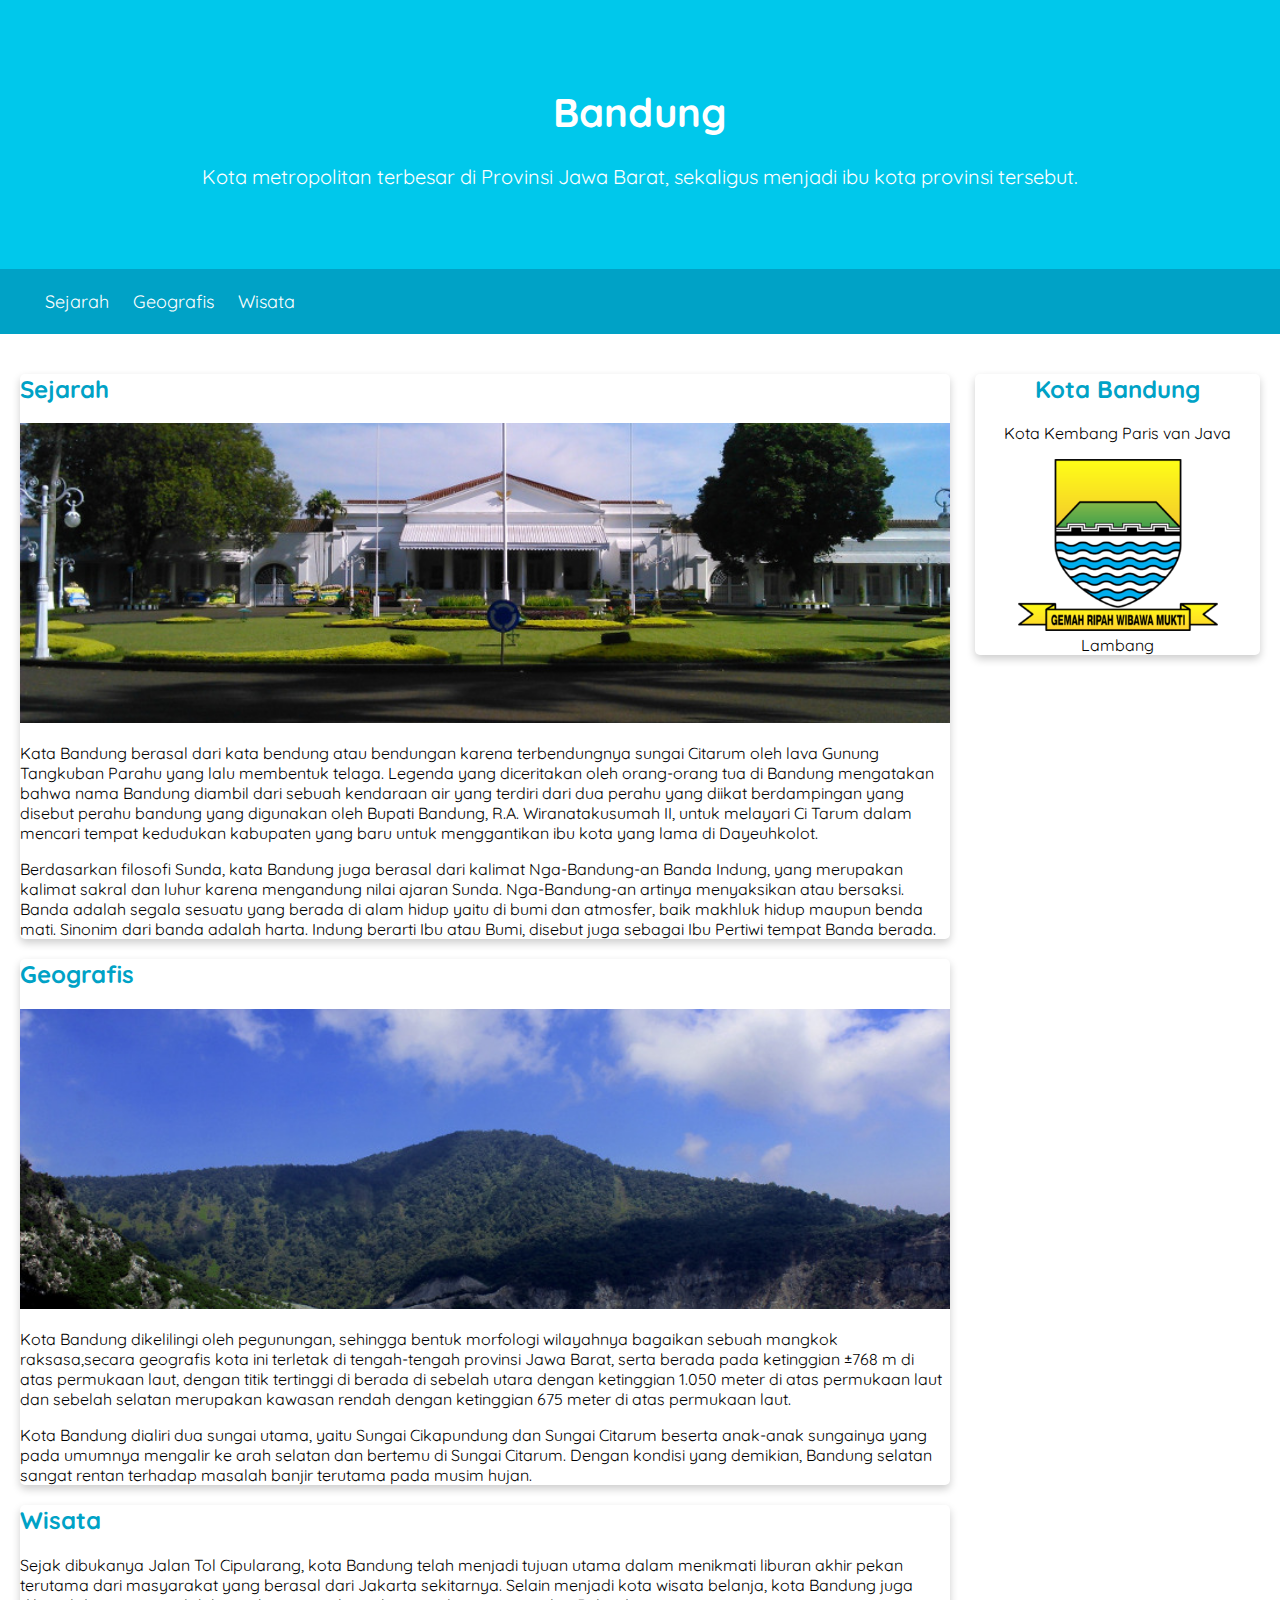
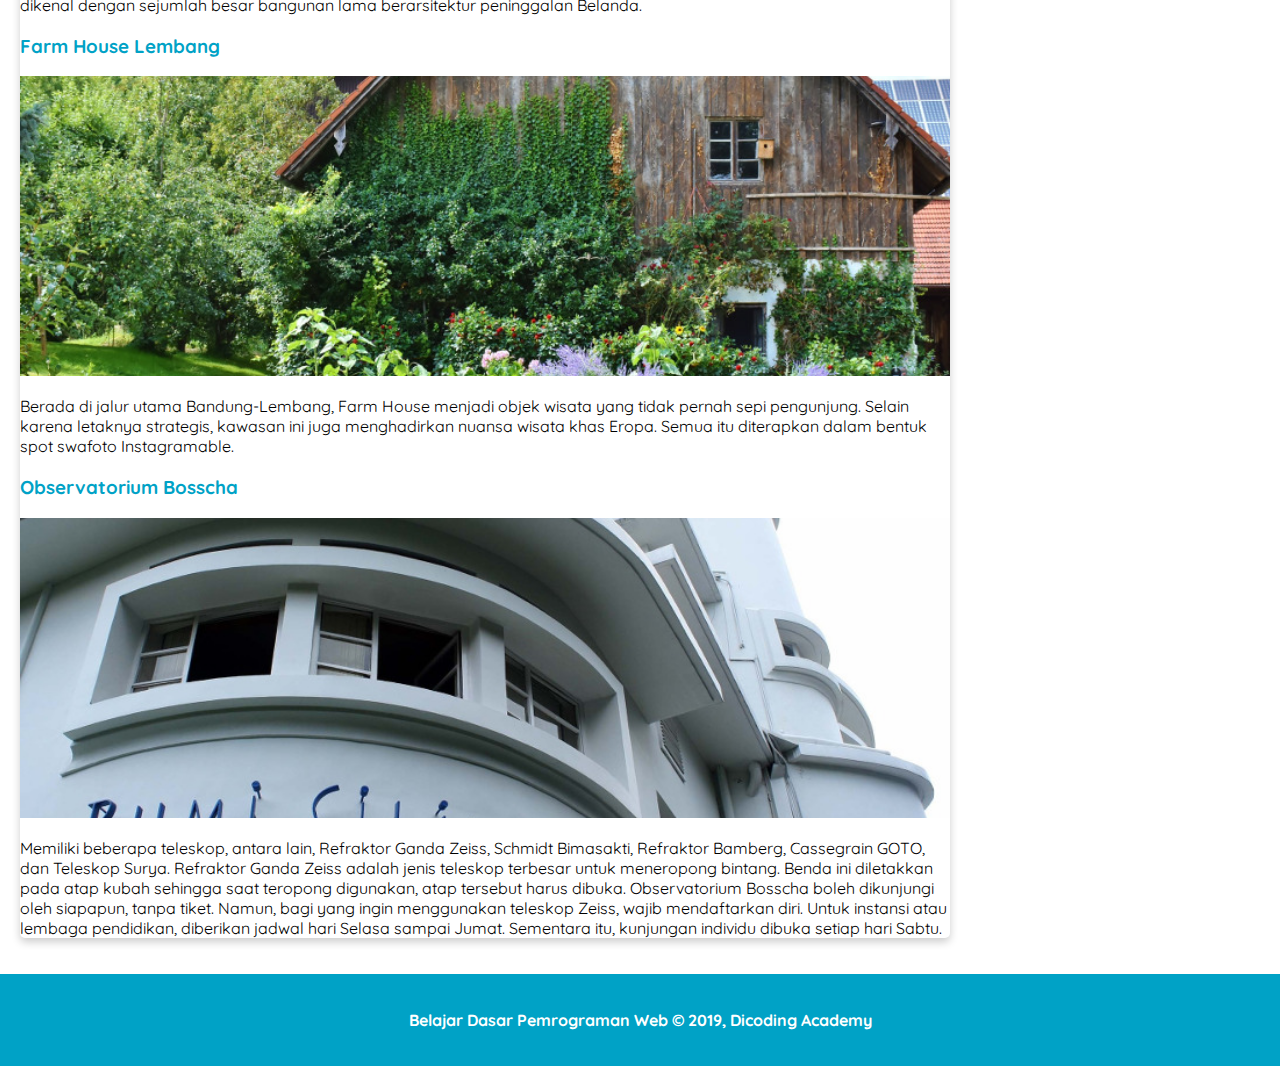
<file: index.html>
<!DOCTYPE html>
<html>
  <head>
    <meta name="viewport" content="width=device-width, initial-scale=1" />
    <title>Kota Bandung</title>
    <link rel="stylesheet" href="styles/style.css" />
  </head>
  <body>
    <header>
      <div class="jumbotron">
        <h1>Bandung</h1>
        <p>
          Kota metropolitan terbesar di Provinsi Jawa Barat, sekaligus menjadi
          ibu kota provinsi tersebut.
        </p>
      </div>

      <nav>
        <ul>
          <li><a href="#sejarah">Sejarah</a></li>
          <li><a href="#geografis">Geografis</a></li>
          <li><a href="#wisata">Wisata</a></li>
        </ul>
      </nav>
    </header>
    <main>
      <div id="content">
        <article class="card">
          <h2 id="sejarah">Sejarah</h2>
          <img src="image/history.jpg" class="featured-image" alt="sejarah" />
          <p>
            Kata Bandung berasal dari kata bendung atau bendungan karena
            terbendungnya sungai Citarum oleh lava Gunung Tangkuban Parahu yang
            lalu membentuk telaga. Legenda yang diceritakan oleh orang-orang tua
            di Bandung mengatakan bahwa nama Bandung diambil dari sebuah
            kendaraan air yang terdiri dari dua perahu yang diikat berdampingan
            yang disebut perahu bandung yang digunakan oleh Bupati Bandung, R.A.
            Wiranatakusumah II, untuk melayari Ci Tarum dalam mencari tempat
            kedudukan kabupaten yang baru untuk menggantikan ibu kota yang lama
            di Dayeuhkolot.
          </p>

          <p>
            Berdasarkan filosofi Sunda, kata Bandung juga berasal dari kalimat
            Nga-Bandung-an Banda Indung, yang merupakan kalimat sakral dan luhur
            karena mengandung nilai ajaran Sunda. Nga-Bandung-an artinya
            menyaksikan atau bersaksi. Banda adalah segala sesuatu yang berada
            di alam hidup yaitu di bumi dan atmosfer, baik makhluk hidup maupun
            benda mati. Sinonim dari banda adalah harta. Indung berarti Ibu atau
            Bumi, disebut juga sebagai Ibu Pertiwi tempat Banda berada.
          </p>
        </article>

        <article class="card">
          <h2 id="geografis">Geografis</h2>
          <img
            src="image/geografis.jpg"
            class="featured-image"
            alt="geografis"
          />
          <p>
            Kota Bandung dikelilingi oleh pegunungan, sehingga bentuk morfologi
            wilayahnya bagaikan sebuah mangkok raksasa,secara geografis kota ini
            terletak di tengah-tengah provinsi Jawa Barat, serta berada pada
            ketinggian ±768 m di atas permukaan laut, dengan titik tertinggi di
            berada di sebelah utara dengan ketinggian 1.050 meter di atas
            permukaan laut dan sebelah selatan merupakan kawasan rendah dengan
            ketinggian 675 meter di atas permukaan laut.
          </p>

          <p>
            Kota Bandung dialiri dua sungai utama, yaitu Sungai Cikapundung dan
            Sungai Citarum beserta anak-anak sungainya yang pada umumnya
            mengalir ke arah selatan dan bertemu di Sungai Citarum. Dengan
            kondisi yang demikian, Bandung selatan sangat rentan terhadap
            masalah banjir terutama pada musim hujan.
          </p>
        </article>

        <article class="card">
          <h2 id="wisata">Wisata</h2>
          <p>
            Sejak dibukanya Jalan Tol Cipularang, kota Bandung telah menjadi
            tujuan utama dalam menikmati liburan akhir pekan terutama dari
            masyarakat yang berasal dari Jakarta sekitarnya. Selain menjadi kota
            wisata belanja, kota Bandung juga dikenal dengan sejumlah besar
            bangunan lama berarsitektur peninggalan Belanda.
          </p>

          <h3>Farm House Lembang</h3>
          <img
            src="image/farm-house.jpg"
            class="featured-image"
            alt="farm house"
          />
          <p>
            Berada di jalur utama Bandung-Lembang, Farm House menjadi objek
            wisata yang tidak pernah sepi pengunjung. Selain karena letaknya
            strategis, kawasan ini juga menghadirkan nuansa wisata khas Eropa.
            Semua itu diterapkan dalam bentuk spot swafoto Instagramable.
          </p>

          <h3>Observatorium Bosscha</h3>
          <img src="image/bosscha.jpg" class="featured-image" alt="bosscha" />
          <p>
            Memiliki beberapa teleskop, antara lain, Refraktor Ganda Zeiss,
            Schmidt Bimasakti, Refraktor Bamberg, Cassegrain GOTO, dan Teleskop
            Surya. Refraktor Ganda Zeiss adalah jenis teleskop terbesar untuk
            meneropong bintang. Benda ini diletakkan pada atap kubah sehingga
            saat teropong digunakan, atap tersebut harus dibuka. Observatorium
            Bosscha boleh dikunjungi oleh siapapun, tanpa tiket. Namun, bagi
            yang ingin menggunakan teleskop Zeiss, wajib mendaftarkan diri.
            Untuk instansi atau lembaga pendidikan, diberikan jadwal hari Selasa
            sampai Jumat. Sementara itu, kunjungan individu dibuka setiap hari
            Sabtu.
          </p>
        </article>
      </div>
      <aside>
        <article class="profile card">
          <header>
            <h2>Kota Bandung</h2>
            <p>Kota Kembang Paris van Java</p>
            <figure>
              <img src="image/bandung-badge.png" />
              <figcaption>Lambang</figcaption>
            </figure>
          </header>
          <section></section>
        </article>
      </aside>
    </main>
    <footer>
      <p>Belajar Dasar Pemrograman Web &#169; 2019, Dicoding Academy</p>
    </footer>
  </body>
</html>
</file>
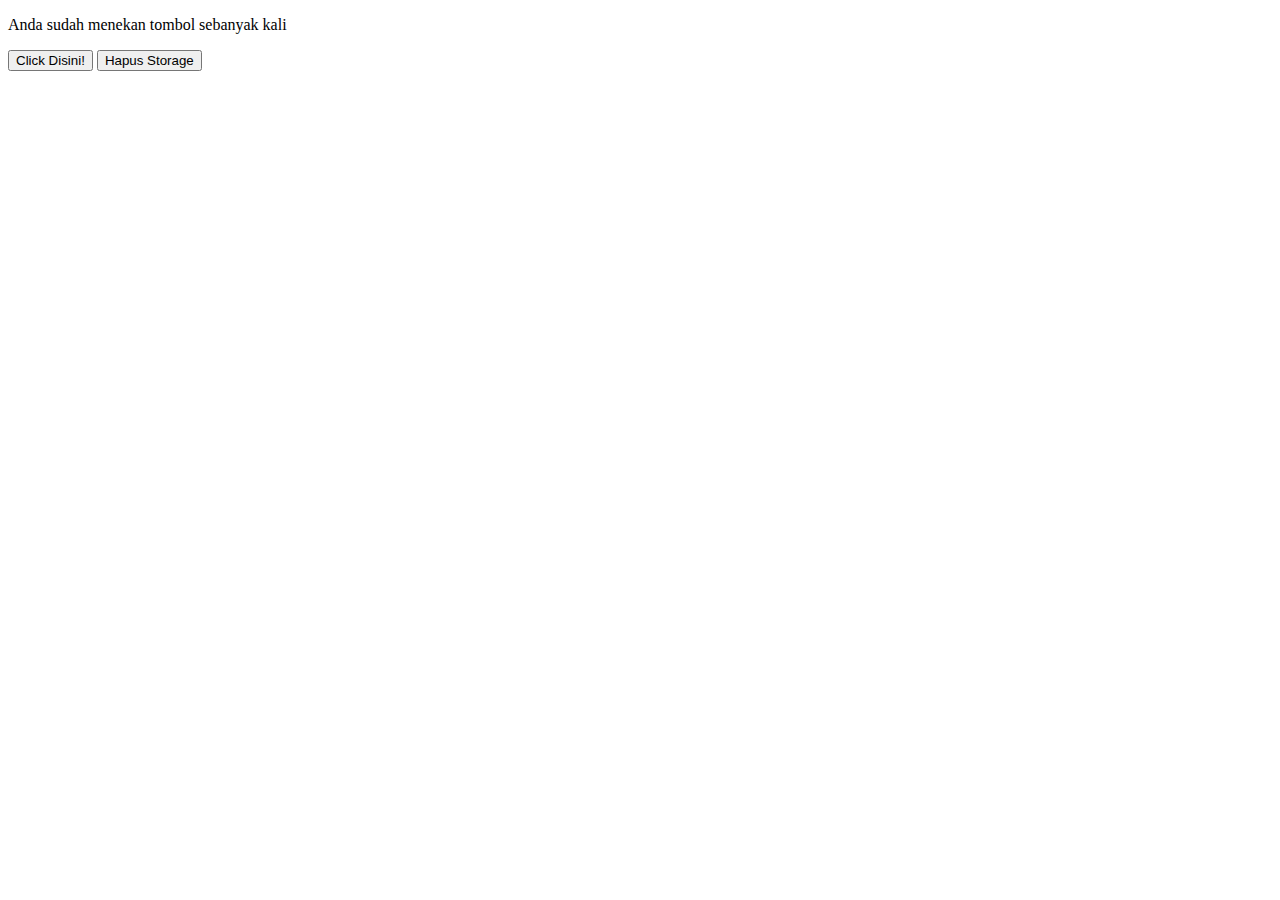
<file: c.html>
<!DOCTYPE html>
<html>
  <head>
    <title>Local Storage</title>
  </head>

  <body>
    <p>Anda sudah menekan tombol sebanyak <span id="count"></span> kali</p>
    <button id="button">Click Disini!</button>
    <button id="clear">Hapus Storage</button>

    <script>
      const cacheKey = "NUMBER";
      if (typeof Storage !== "undefined") {
        // pengecekkan apakah data sessionStorage dengan key NUMBER tersedia atau belum
        if (localStorage.getItem(cacheKey) === "undefined") {
          // Jika belum maka akan atur dengan nilai awal yakni 0
          localStorage.setItem(cacheKey, 0);
        }

        const button = document.querySelector("#button");
        const clearButton = document.querySelector("#clear");
        const count = document.querySelector("#count");
        button.addEventListener("click", function (event) {
          let number = localStorage.getItem(cacheKey);
          number++;
          localStorage.setItem(cacheKey, number);
          count.innerText = localStorage.getItem(cacheKey);
        });

        clearButton.addEventListener("click", function (event) {
          localStorage.removeItem(cacheKey);
        });
      } else {
        alert("Browser tidak mendukung Web Storage");
      }
    </script>
  </body>
</html>
</file>
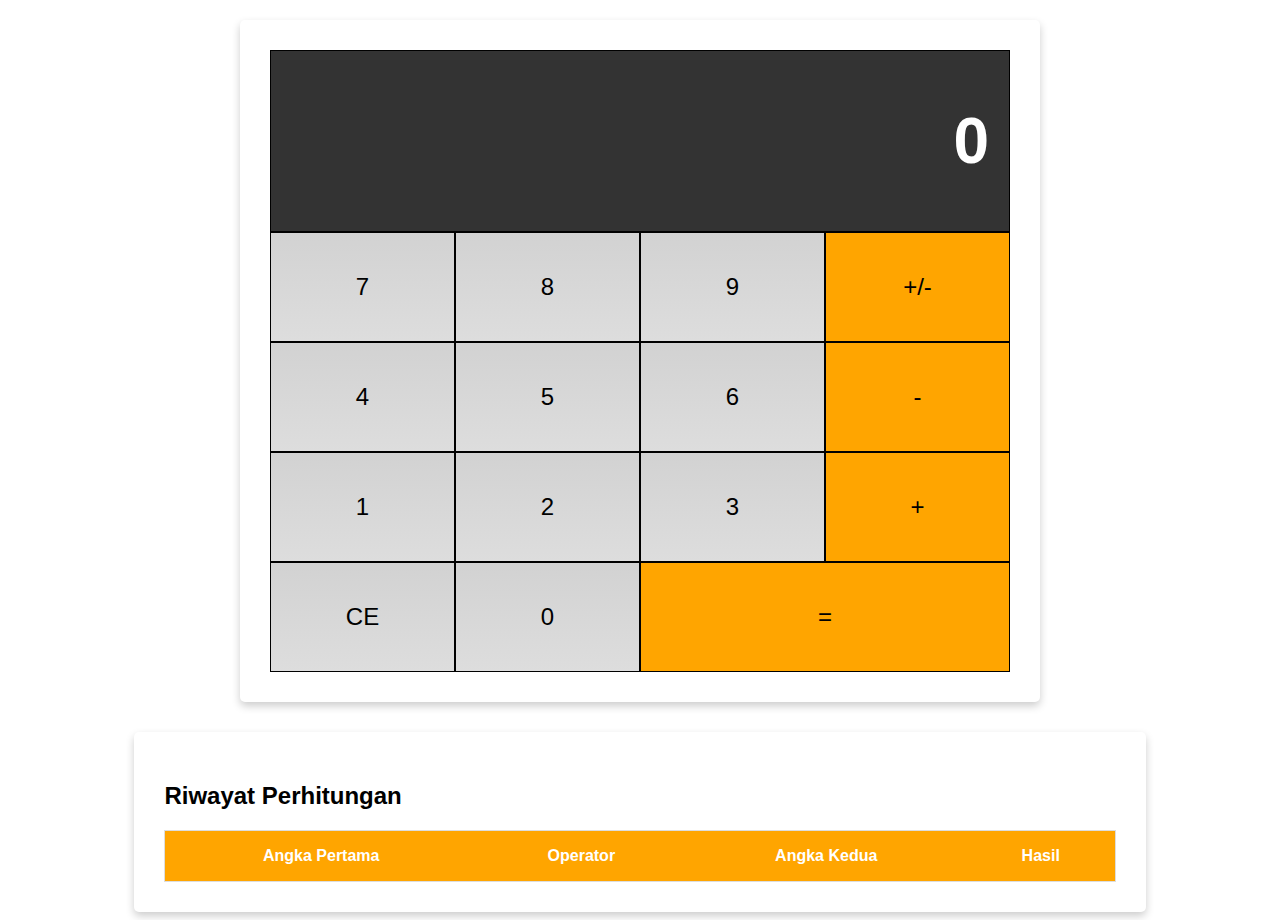
<file: tes.html>
<!DOCTYPE html>
<html>
  <head>
    <meta name="viewport" content="width=device-width, initial-scale=1.0" />
    <title>Web Calculator</title>
    <link rel="stylesheet" href="styles/style1.css" />
  </head>
  <body>
    <div class="flex-container-column card">
      <div class="display">
        <h1 id="displayNumber">0</h1>
      </div>

      <div class="flex-container-row">
        <div class="button">7</div>
        <div class="button">8</div>
        <div class="button">9</div>
        <div class="button negative">+/-</div>
      </div>
      <div class="flex-container-row">
        <div class="button">4</div>
        <div class="button">5</div>
        <div class="button">6</div>
        <div class="button operator">-</div>
      </div>
      <div class="flex-container-row">
        <div class="button">1</div>
        <div class="button">2</div>
        <div class="button">3</div>
        <div class="button operator">+</div>
      </div>
      <div class="flex-container-row">
        <div class="button clear">CE</div>
        <div class="button">0</div>
        <div class="button equals double">=</div>
      </div>
    </div>
    <div class="history card">
      <h2>Riwayat Perhitungan</h2>
      <table>
        <thead>
          <tr>
            <th>Angka Pertama</th>
            <th>Operator</th>
            <th>Angka Kedua</th>
            <th>Hasil</th>
          </tr>
        </thead>
        <tbody id="historyList"></tbody>
      </table>
    </div>
    <script type="text/javascript" src="js/calc.js"></script>
    <script type="text/javascript" src="js/store.js"></script>
  </body>
</html>
</file>
<file: styles/style.css>
@import url("https://fonts.googleapis.com/css?family=Quicksand:400,700&display=swap");

body {
  font-family: "Quicksand", sans-serif;
  margin: 0;
  padding: 0;
}

main {
  padding: 20px;
  overflow: auto;
}

h2,
h3 {
  color: #00a2c6;
}

footer {
  padding: 20px;
  color: white;
  background-color: #00a2c6;
  text-align: center;
  font-weight: bold;
}

nav a:hover {
  font-weight: bold;
}

nav li {
  display: inline;
  list-style-type: none;
  margin-right: 20px;
}

nav {
  background-color: #00a2c6;
  padding: 5px;
  position: sticky;
  top: 0;
}

nav a {
  font-size: 18px;
  font-weight: 400;
  text-decoration: none;
  color: white;
}

.profile header {
  text-align: center;
}

.profile img {
  width: 200px;
}

.featured-image {
  width: 100%;
  max-height: 300px;
  object-fit: cover;
  object-position: center;
}

.card {
  box-shadow: 0 4px 8px 0 rgba(0, 0, 0, 0.2);
  border-radius: 5px;
}

.jumbotron {
  font-size: 20px;
  padding: 60px;
  background-color: #00c8eb;
  text-align: center;
  color: white;
}

#content {
  float: left;
  width: 75%;
}
aside {
  float: right;
  width: 25%;
  padding-left: 25px;
}
* {
  box-sizing: border-box;
}

@media screen and (max-width: 1000px) {
  #content,
  aside {
    width: 100%;
    padding: 0;
  }
}

header {
  display: inline;
}
</file>
<file: styles/style1.css>
* {
  box-sizing: border-box;
}

body {
  font-family: sans-serif;
}

.flex-container-column {
  display: flex;
  flex-direction: column;

  /* properti pendukung */
  max-width: 800px;
  margin: 0 auto;
  text-align: right;
}

.flex-container-row {
  display: flex;
}

.button {
  flex-basis: 25%;

  /* properti pendukung */
  font-size: 1.5em;
  text-align: center;
  padding: 40px;
  border: 1px solid black;
  background: -webkit-linear-gradient(top, #d2d2d2, #ddd);
  cursor: pointer;
}

.double {
  flex-basis: 50%;
}

.display {
  color: white;
  width: 100%;
  padding: 10px 20px;
  background-color: #333333;
  border: 1px solid black;
  font-size: 2em;
}

.operator,
.negative,
.equals {
  background: orange;
}

.card {
  box-shadow: 0 4px 8px 0 rgba(0, 0, 0, 0.2);
  border-radius: 5px;
  padding: 30px;
  margin-top: 20px;
}

.button:hover {
  font-weight: bold;
}

@media screen and (max-width: 513px) {
  .button {
    padding: 10px;
  }
}

.history {
  width: 80%;
  margin: 30px auto 0 auto;
  overflow: scroll;
}

table {
  border-collapse: collapse;
  border-spacing: 0;
  width: 100%;
  border: 1px solid #ddd;
}

th,
td {
  text-align: center;
  padding: 16px;
}

th {
  background-color: orange;
  color: white;
}

tr:nth-child(even) {
  background-color: #d2d2d2;
}

@media screen and (max-width: 513px) {
  .button {
    padding: 10px;
  }
  .history {
    width: 100%;
  }
}
</file>
